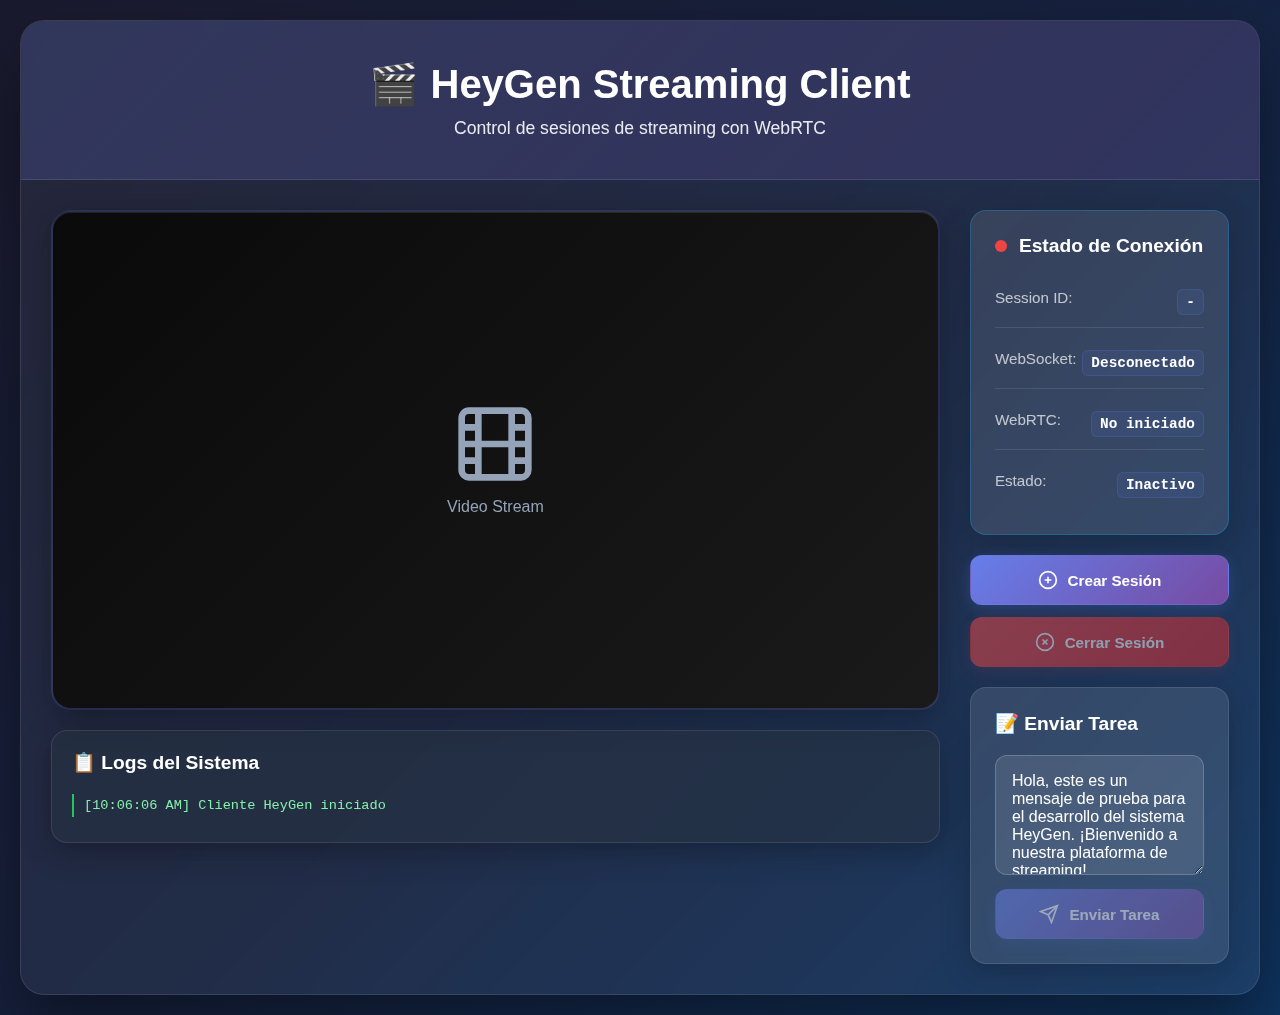
<file: avatar.html>
<!DOCTYPE html>
<html lang="es">
<head>
    <meta charset="UTF-8">
    <meta name="viewport" content="width=device-width, initial-scale=1.0">
    <title>HeyGen Streaming Client</title>
    <style>
        * {
            margin: 0;
            padding: 0;
            box-sizing: border-box;
        }

        body {
            font-family: -apple-system, BlinkMacSystemFont, 'Segoe UI', Roboto, 'Helvetica Neue', Arial, sans-serif;
            background: linear-gradient(135deg, #1a1a2e 0%, #16213e 50%, #0f3460 100%);
            min-height: 100vh;
            margin: 0;
            padding: 20px;
            color: #ffffff;
        }

        .container {
            background: rgba(255, 255, 255, 0.05);
            backdrop-filter: blur(10px);
            border: 1px solid rgba(255, 255, 255, 0.1);
            border-radius: 24px;
            box-shadow: 0 32px 64px rgba(0,0,0,0.4);
            max-width: 1400px;
            width: 100%;
            margin: 0 auto;
            overflow: hidden;
        }

        .header {
            background: linear-gradient(135deg, rgba(102, 126, 234, 0.2) 0%, rgba(118, 75, 162, 0.2) 100%);
            color: white;
            padding: 40px;
            text-align: center;
            border-bottom: 1px solid rgba(255, 255, 255, 0.1);
        }

        .header h1 {
            font-size: 2.5em;
            margin-bottom: 10px;
        }

        .header p {
            opacity: 0.9;
            font-size: 1.1em;
        }

        .main-content {
            display: grid;
            grid-template-columns: 1fr 1fr;
            gap: 30px;
            padding: 30px;
        }

        .video-section {
            display: flex;
            flex-direction: column;
            gap: 20px;
        }

        .video-container {
            background: linear-gradient(135deg, #0a0a0a 0%, #1a1a1a 100%);
            border: 2px solid rgba(102, 126, 234, 0.3);
            border-radius: 20px;
            aspect-ratio: 16/9;
            min-height: 500px;
            display: flex;
            align-items: center;
            justify-content: center;
            position: relative;
            overflow: hidden;
            box-shadow: 
                0 8px 32px rgba(0, 0, 0, 0.3),
                inset 0 1px 0 rgba(255, 255, 255, 0.1);
            transition: all 0.3s ease;
        }

        .video-container:hover {
            border-color: rgba(102, 126, 234, 0.5);
            box-shadow: 
                0 12px 48px rgba(0, 0, 0, 0.4),
                0 0 0 1px rgba(102, 126, 234, 0.3),
                inset 0 1px 0 rgba(255, 255, 255, 0.1);
        }

        video {
            width: 100%;
            height: 100%;
            object-fit: contain;
            border-radius: 18px;
            /* Sin filtros - video original de HeyGen */
        }
        
        /* Estilos para controles de filtro de video */
        .video-filter-btn {
            background: rgba(0, 0, 0, 0.6);
            border: 1px solid rgba(255, 255, 255, 0.2);
            color: white;
            padding: 8px 12px;
            border-radius: 20px;
            font-size: 16px;
            cursor: pointer;
            transition: all 0.2s ease;
            backdrop-filter: blur(10px);
        }
        
        .video-filter-btn:hover {
            background: rgba(0, 0, 0, 0.8);
            border-color: rgba(102, 126, 234, 0.5);
            transform: scale(1.1);
        }
        
        .video-filter-btn.active {
            background: rgba(102, 126, 234, 0.8);
            border-color: rgba(102, 126, 234, 1);
        }

        .controls-section {
            display: flex;
            flex-direction: column;
            gap: 20px;
        }

        .status-card {
            background: rgba(255, 255, 255, 0.05);
            border: 1px solid rgba(14, 165, 233, 0.3);
            border-radius: 16px;
            padding: 24px;
            backdrop-filter: blur(10px);
            box-shadow: 0 8px 32px rgba(0, 0, 0, 0.2);
        }

        .status-card h3 {
            color: #ffffff;
            margin-bottom: 20px;
            display: flex;
            align-items: center;
            gap: 12px;
            font-size: 1.2em;
            font-weight: 600;
        }

        .status-indicator {
            width: 12px;
            height: 12px;
            border-radius: 50%;
            background: #ef4444;
            animation: pulse 2s infinite;
        }

        .status-indicator.active {
            background: #22c55e;
        }

        @keyframes pulse {
            0%, 100% { opacity: 1; }
            50% { opacity: 0.5; }
        }

        .status-info {
            display: grid;
            gap: 10px;
        }

        .status-item {
            display: flex;
            justify-content: space-between;
            padding: 12px 0;
            border-bottom: 1px solid rgba(255, 255, 255, 0.1);
            transition: all 0.2s ease;
        }

        .status-item:last-child {
            border-bottom: none;
        }

        .status-item:hover {
            background: rgba(255, 255, 255, 0.02);
            margin: 0 -8px;
            padding: 12px 8px;
            border-radius: 8px;
        }

        .status-label {
            color: rgba(255, 255, 255, 0.7);
            font-size: 0.95em;
            font-weight: 500;
        }

        .status-value {
            color: #ffffff;
            font-weight: 600;
            font-family: 'Monaco', 'Courier New', monospace;
            font-size: 0.9em;
            background: rgba(102, 126, 234, 0.1);
            padding: 4px 8px;
            border-radius: 6px;
            border: 1px solid rgba(102, 126, 234, 0.2);
        }

        .button-group {
            display: flex;
            gap: 12px;
            flex-wrap: wrap;
        }

        .button-group button {
            flex: 1;
            min-width: 140px;
        }

        button {
            padding: 14px 24px;
            border-radius: 12px;
            border: 1px solid transparent;
            font-size: 0.95em;
            font-weight: 600;
            cursor: pointer;
            transition: all 0.3s ease;
            display: flex;
            align-items: center;
            justify-content: center;
            gap: 10px;
            position: relative;
            overflow: hidden;
            backdrop-filter: blur(10px);
        }

        button::before {
            content: '';
            position: absolute;
            top: 0;
            left: -100%;
            width: 100%;
            height: 100%;
            background: linear-gradient(90deg, transparent, rgba(255,255,255,0.2), transparent);
            transition: left 0.5s;
        }

        button:hover::before {
            left: 100%;
        }

        button:disabled {
            opacity: 0.5;
            cursor: not-allowed;
        }

        .btn-primary {
            background: linear-gradient(135deg, #667eea 0%, #764ba2 100%);
            color: white;
            border: 1px solid rgba(102, 126, 234, 0.3);
            box-shadow: 0 4px 15px rgba(102, 126, 234, 0.2);
        }

        .btn-primary:hover:not(:disabled) {
            transform: translateY(-3px);
            box-shadow: 0 12px 25px rgba(102, 126, 234, 0.4);
            border-color: rgba(102, 126, 234, 0.5);
        }

        .btn-secondary {
            background: #f1f5f9;
            color: #475569;
        }

        .btn-secondary:hover:not(:disabled) {
            background: #e2e8f0;
        }

        .btn-danger {
            background: linear-gradient(135deg, #ef4444 0%, #dc2626 100%);
            color: white;
            border: 1px solid rgba(239, 68, 68, 0.3);
            box-shadow: 0 4px 15px rgba(239, 68, 68, 0.2);
        }

        .btn-danger:hover:not(:disabled) {
            transform: translateY(-3px);
            box-shadow: 0 12px 25px rgba(239, 68, 68, 0.4);
            border-color: rgba(239, 68, 68, 0.5);
        }

        .btn-success {
            background: #22c55e;
            color: white;
        }

        .btn-success:hover:not(:disabled) {
            background: #16a34a;
        }

        .task-section {
            background: rgba(255, 255, 255, 0.05);
            border: 1px solid rgba(255, 255, 255, 0.1);
            border-radius: 16px;
            padding: 24px;
            backdrop-filter: blur(10px);
            box-shadow: 0 8px 32px rgba(0, 0, 0, 0.2);
        }

        .task-section h3 {
            margin-bottom: 20px;
            color: #ffffff;
            font-size: 1.2em;
            font-weight: 600;
        }

        textarea {
            width: 100%;
            padding: 16px;
            background: rgba(255, 255, 255, 0.05);
            border: 1px solid rgba(255, 255, 255, 0.2);
            border-radius: 12px;
            resize: vertical;
            font-family: inherit;
            font-size: 1em;
            min-height: 120px;
            color: #ffffff;
            backdrop-filter: blur(5px);
            transition: all 0.3s ease;
            box-sizing: border-box;
        }

        textarea:focus {
            outline: none;
            border-color: rgba(102, 126, 234, 0.5);
            box-shadow: 0 0 0 3px rgba(102, 126, 234, 0.1);
            background: rgba(255, 255, 255, 0.08);
        }

        textarea::placeholder {
            color: rgba(255, 255, 255, 0.5);
        }

        .log-section {
            background: rgba(30, 41, 59, 0.6);
            color: #e2e8f0;
            border: 1px solid rgba(255, 255, 255, 0.1);
            border-radius: 16px;
            padding: 20px;
            max-height: 220px;
            overflow-y: auto;
            backdrop-filter: blur(10px);
            box-shadow: 0 8px 32px rgba(0, 0, 0, 0.3);
        }

        .log-section::-webkit-scrollbar {
            width: 6px;
        }

        .log-section::-webkit-scrollbar-track {
            background: rgba(255, 255, 255, 0.1);
            border-radius: 3px;
        }

        .log-section::-webkit-scrollbar-thumb {
            background: rgba(102, 126, 234, 0.5);
            border-radius: 3px;
        }

        .log-section h3 {
            color: white;
            margin-bottom: 20px;
            font-size: 1.2em;
            font-weight: 600;
        }

        .log-entry {
            font-family: 'Monaco', 'Courier New', monospace;
            font-size: 0.85em;
            padding: 4px 0;
            border-left: 2px solid #667eea;
            padding-left: 10px;
            margin-bottom: 5px;
        }

        .log-entry.error {
            border-left-color: #ef4444;
            color: #fca5a5;
        }

        .log-entry.success {
            border-left-color: #22c55e;
            color: #86efac;
        }

        @media (max-width: 768px) {
            body {
                padding: 10px;
            }
            
            .container {
                margin: 0;
                border-radius: 16px;
            }
            
            .header {
                padding: 30px 20px;
            }
            
            .main-content {
                grid-template-columns: 1fr;
                gap: 20px;
                padding: 20px;
            }

            .button-group {
                flex-direction: column;
            }
            
            .button-group button {
                min-width: auto;
            }
            
            .video-container {
                min-height: 300px;
            }
        }

        .loading {
            display: inline-block;
            width: 20px;
            height: 20px;
            border: 3px solid rgba(255,255,255,0.3);
            border-radius: 50%;
            border-top-color: white;
            animation: spin 1s ease-in-out infinite;
        }

        @keyframes spin {
            to { transform: rotate(360deg); }
        }
    </style>
</head>
<body>
    <div class="container">
        <div class="header">
            <h1>🎬 HeyGen Streaming Client</h1>
            <p>Control de sesiones de streaming con WebRTC</p>
        </div>

        <div class="main-content">
            <div class="video-section">
                <div class="video-container">
                    <!-- Video original (oculto, usado como fuente) -->
                    <video id="remoteVideo" autoplay playsinline muted="false" style="display: none;"></video>
                    
                    <!-- Canvas para procesamiento de chroma key -->
                    <canvas id="videoCanvas" style="width: 100%; height: 100%; object-fit: contain; border-radius: 18px; display: none;"></canvas>
                    
                    <!-- Video mostrado (fallback o modo original) -->
                    <video id="displayVideo" autoplay playsinline muted="false" style="width: 100%; height: 100%; object-fit: contain; border-radius: 18px; display: none;"></video>
                    
                    <div id="videoPlaceholder" style="position: absolute; text-align: center; color: #94a3b8;">
                        <svg width="80" height="80" viewBox="0 0 24 24" fill="none" stroke="currentColor" stroke-width="2">
                            <rect x="2" y="2" width="20" height="20" rx="2.18" ry="2.18"></rect>
                            <line x1="7" y1="2" x2="7" y2="22"></line>
                            <line x1="17" y1="2" x2="17" y2="22"></line>
                            <line x1="2" y1="12" x2="22" y2="12"></line>
                            <line x1="2" y1="7" x2="7" y2="7"></line>
                            <line x1="2" y1="17" x2="7" y2="17"></line>
                            <line x1="17" y1="17" x2="22" y2="17"></line>
                            <line x1="17" y1="7" x2="22" y2="7"></line>
                        </svg>
                        <p style="margin-top: 10px;">Video Stream</p>
                    </div>
                    
                    <!-- Controles de chroma key -->
                    <div id="videoControls" style="position: absolute; top: 10px; right: 10px; display: none; gap: 8px; flex-direction: column;">
                        <div style="display: flex; gap: 8px;">
                            <button onclick="toggleVideoMode('original')" class="video-filter-btn" title="Video Original">
                                🎬
                            </button>
                            <button onclick="toggleVideoMode('chromakey')" class="video-filter-btn active" title="Chroma Key">
                                🎯
                            </button>
                        </div>
                        
                        <!-- Controles de ajuste (solo visible en modo chroma key) -->
                        <div id="chromaControls" style="background: rgba(0,0,0,0.7); padding: 8px; border-radius: 8px; display: none;">
                            <div style="margin-bottom: 4px; font-size: 11px; color: white;">Tolerancia</div>
                            <input type="range" id="toleranceSlider" min="10" max="100" value="30" style="width: 80px;">
                        </div>
                    </div>
                </div>

                <div class="log-section">
                    <h3>📋 Logs del Sistema</h3>
                    <div id="logContainer"></div>
                </div>
            </div>

            <div class="controls-section">
                <div class="status-card">
                    <h3>
                        <span class="status-indicator" id="statusIndicator"></span>
                        Estado de Conexión
                    </h3>
                    <div class="status-info">
                        <div class="status-item">
                            <span class="status-label">Session ID:</span>
                            <span class="status-value" id="sessionId">-</span>
                        </div>
                        <div class="status-item">
                            <span class="status-label">WebSocket:</span>
                            <span class="status-value" id="wsStatus">Desconectado</span>
                        </div>
                        <div class="status-item">
                            <span class="status-label">WebRTC:</span>
                            <span class="status-value" id="rtcStatus">No iniciado</span>
                        </div>
                        <div class="status-item">
                            <span class="status-label">Estado:</span>
                            <span class="status-value" id="sessionStatus">Inactivo</span>
                        </div>
                    </div>
                </div>

                <div class="button-group">
                    <button id="createBtn" class="btn-primary" onclick="createSession()">
                        <svg width="20" height="20" viewBox="0 0 24 24" fill="none" stroke="currentColor" stroke-width="2">
                            <circle cx="12" cy="12" r="10"></circle>
                            <line x1="12" y1="8" x2="12" y2="16"></line>
                            <line x1="8" y1="12" x2="16" y2="12"></line>
                        </svg>
                        Crear Sesión
                    </button>
                    <button id="closeBtn" class="btn-danger" onclick="closeSession()" disabled>
                        <svg width="20" height="20" viewBox="0 0 24 24" fill="none" stroke="currentColor" stroke-width="2">
                            <circle cx="12" cy="12" r="10"></circle>
                            <line x1="15" y1="9" x2="9" y2="15"></line>
                            <line x1="9" y1="9" x2="15" y2="15"></line>
                        </svg>
                        Cerrar Sesión
                    </button>
                </div>

                <div class="task-section">
                    <h3>📝 Enviar Tarea</h3>
                    <textarea id="taskText" placeholder="Escribe el texto que el avatar debe repetir...">Hola, este es un mensaje de prueba para el desarrollo del sistema HeyGen. ¡Bienvenido a nuestra plataforma de streaming!</textarea>
                    <button id="sendTaskBtn" class="btn-primary" onclick="sendTask()" disabled style="margin-top: 10px; width: 100%;">
                        <svg width="20" height="20" viewBox="0 0 24 24" fill="none" stroke="currentColor" stroke-width="2">
                            <line x1="22" y1="2" x2="11" y2="13"></line>
                            <polygon points="22 2 15 22 11 13 2 9 22 2"></polygon>
                        </svg>
                        Enviar Tarea
                    </button>
                </div>
            </div>
        </div>
    </div>

    <script>
        // Configuración
        const API_BASE_URL = 'http://localhost:8000';
        const WS_BASE_URL = 'ws://localhost:8000';

        // Variables globales
        let currentSessionId = null;
        let ws = null;
        let peerConnection = null;
        let remoteStream = null;
        
        // Variables para chroma key
        let canvas, ctx, animationFrame;
        let chromaKeyActive = true;
        let tolerance = 30;

        // Configuración de WebRTC
        const rtcConfig = {
            iceServers: []
        };

        // Funciones de logging
        function addLog(message, type = 'info') {
            const logContainer = document.getElementById('logContainer');
            const logEntry = document.createElement('div');
            logEntry.className = `log-entry ${type}`;
            const timestamp = new Date().toLocaleTimeString();
            logEntry.textContent = `[${timestamp}] ${message}`;
            logContainer.appendChild(logEntry);
            logContainer.scrollTop = logContainer.scrollHeight;

            // Limitar a 50 logs
            while (logContainer.children.length > 50) {
                logContainer.removeChild(logContainer.firstChild);
            }
        }

        // Actualizar UI
        function updateUI(state) {
            const statusIndicator = document.getElementById('statusIndicator');
            const sessionStatus = document.getElementById('sessionStatus');
            const createBtn = document.getElementById('createBtn');
            const closeBtn = document.getElementById('closeBtn');
            const sendTaskBtn = document.getElementById('sendTaskBtn');

            switch(state) {
                case 'idle':
                    statusIndicator.classList.remove('active');
                    sessionStatus.textContent = 'Inactivo';
                    createBtn.disabled = false;
                    closeBtn.disabled = true;
                    sendTaskBtn.disabled = true;
                    break;
                case 'session_created':
                    statusIndicator.classList.add('active');
                    sessionStatus.textContent = 'Sesión Creada';
                    createBtn.disabled = true;
                    closeBtn.disabled = false;
                    sendTaskBtn.disabled = true;
                    break;
                case 'connected':
                    statusIndicator.classList.add('active');
                    sessionStatus.textContent = 'Conectado';
                    createBtn.disabled = true;
                    closeBtn.disabled = false;
                    sendTaskBtn.disabled = false;
                    break;
            }
        }

        // Conectar a LiveKit usando las credenciales de HeyGen
        async function startRtcConnection(data) {
            if (peerConnection) {
                addLog("Cerrando conexión WebRTC existente.", 'info');
                peerConnection.close();
            }
            
            addLog("Iniciando conexión a LiveKit...", 'info');
            document.getElementById('rtcStatus').textContent = 'Conectando...';
            
            const { livekit_url, livekit_token } = data;
            
            if (!livekit_url || !livekit_token) {
                addLog("Faltan credenciales de LiveKit en la respuesta.", 'error');
                return;
            }
            
            try {
                // Importar LiveKit desde CDN si no está disponible
                if (typeof LivekitClient === 'undefined') {
                    addLog("Cargando LiveKit SDK...", 'info');
                    const script = document.createElement('script');
                    script.src = 'https://unpkg.com/livekit-client@2.15.6/dist/livekit-client.umd.js';
                    document.head.appendChild(script);
                    
                    await new Promise((resolve, reject) => {
                        script.onload = resolve;
                        script.onerror = (error) => {
                            addLog("Error cargando LiveKit desde unpkg, intentando con jsDelivr...", 'error');
                            // Fallback a jsDelivr
                            const fallbackScript = document.createElement('script');
                            fallbackScript.src = 'https://cdn.jsdelivr.net/npm/livekit-client/dist/livekit-client.umd.js';
                            document.head.appendChild(fallbackScript);
                            fallbackScript.onload = resolve;
                            fallbackScript.onerror = reject;
                        };
                    });
                }
                
                // Crear room de LiveKit
                const room = new LivekitClient.Room();
                
                // Configurar event listeners
                room.on(LivekitClient.RoomEvent.Connected, () => {
                    addLog("✅ Conectado a LiveKit", 'success');
                    document.getElementById('rtcStatus').textContent = 'Conectado';
                    updateUI('connected');
                });
                
                room.on(LivekitClient.RoomEvent.TrackSubscribed, (track, publication, participant) => {
                    if (track.kind === LivekitClient.Track.Kind.Video) {
                        addLog("✅ Stream de video recibido de HeyGen.", 'success');
                        const element = track.attach();
                        const remoteVideo = document.getElementById('remoteVideo');
                        remoteVideo.srcObject = element.srcObject;
                        document.getElementById('videoPlaceholder').style.display = 'none';
                        document.getElementById('videoControls').style.display = 'flex';
                        
                        // Asegurar que el audio se reproduzca
                        remoteVideo.muted = false;
                        remoteVideo.play().catch(e => {
                            addLog("Reproducción automática bloqueada. Haz clic en el video para activar el audio.", 'info');
                        });
                        
                        // Activar chroma key por defecto
                        setTimeout(() => {
                            toggleVideoMode('chromakey');
                            addLog("Activando modo chroma key por defecto.", 'info');
                        }, 1500);
                    }
                    
                    if (track.kind === LivekitClient.Track.Kind.Audio) {
                        addLog("✅ Stream de audio recibido de HeyGen.", 'success');
                        const element = track.attach();
                        const remoteVideo = document.getElementById('remoteVideo');
                        // Para audio, necesitamos asegurar que el video element pueda reproducir audio
                        if (remoteVideo.srcObject) {
                            // El audio ya está en el stream de video
                            remoteVideo.muted = false;
                        } else {
                            // Si hay un track de audio separado, lo agregamos
                            document.body.appendChild(element);
                            element.play().catch(e => {
                                addLog("Error reproduciendo audio: " + e.message, 'error');
                            });
                        }
                    }
                });
                
                room.on(LivekitClient.RoomEvent.Disconnected, () => {
                    addLog("Desconectado de LiveKit", 'info');
                    document.getElementById('rtcStatus').textContent = 'Desconectado';
                    updateUI('session_created');
                });
                
                // Conectar al room
                await room.connect(livekit_url, livekit_token);
                
            } catch (error) {
                addLog(`Error conectando a LiveKit: ${error.message}`, 'error');
                document.getElementById('rtcStatus').textContent = 'Error';
            }
        }
    
    /**
     * Función principal que se llama al hacer clic en el botón.
     * Crea la sesión y luego inicia la conexión WebSocket.
     */
    async function createAndConnectSession() {
        if (currentSessionId) {
            addLog("Ya existe una sesión activa.", 'info');
            return;
        }

        updateUI('creating_session');
        addLog("Creando nueva sesión en HeyGen...", 'info');

        try {
            const response = await fetch(`${API_BASE_URL}/api/sessions/create`, {
                method: 'POST',
                headers: {'Content-Type': 'application/json'},
                body: JSON.stringify({}) // Puedes añadir configuración aquí si quieres
            });

            if (!response.ok) {
                const errorData = await response.json();
                throw new Error(errorData.detail || `Error del servidor: ${response.status}`);
            }

            const data = await response.json();
            currentSessionId = data.session_id;
            
            addLog(`✅ Sesión creada con éxito: ${currentSessionId}`, 'success');
            document.getElementById('sessionId').textContent = currentSessionId;
            updateUI('session_created');

            // Iniciar la conexión WebSocket automáticamente
            connectWebSocket();
            
            // Agregar event listener para click en video para unmute (por si acaso)
            const remoteVideo = document.getElementById('remoteVideo');
            remoteVideo.addEventListener('click', () => {
                if (remoteVideo.muted) {
                    remoteVideo.muted = false;
                    addLog("Audio activado por interacción del usuario", 'success');
                }
            });

        } catch (error) {
            addLog(`Error al crear la sesión: ${error.message}`, 'error');
            updateUI('idle');
        }
    }

    /**
     * Inicia la conexión WebSocket.
     */
    function connectWebSocket() {
        if (!currentSessionId) {
            addLog("No hay ID de sesión para conectar el WebSocket.", 'error');
            return;
        }
        if (ws && ws.readyState === WebSocket.OPEN) {
            addLog("WebSocket ya está conectado.", 'info');
            return;
        }

        addLog(`Conectando WebSocket a ${WS_BASE_URL}/ws/${currentSessionId}`, 'info');
        ws = new WebSocket(`${WS_BASE_URL}/ws/${currentSessionId}`);
        document.getElementById('wsStatus').textContent = 'Conectando...';

        ws.onopen = () => {
            addLog("✅ WebSocket conectado.", 'success');
            document.getElementById('wsStatus').textContent = 'Conectado';
        };

        ws.onmessage = (event) => {
            const message = JSON.parse(event.data);
            addLog(`Mensaje recibido del backend: ${message.type}`, 'info');

            if (message.type === 'session_info') {
                // Iniciar WebRTC cuando recibimos la información de la sesión
                startRtcConnection(message.data);
            } else if (message.type === 'error') {
                addLog(`Error desde el WebSocket: ${message.message}`, 'error');
            }
        };

        ws.onclose = () => {
            addLog("WebSocket desconectado.", 'info');
            document.getElementById('wsStatus').textContent = 'Desconectado';
        };

        ws.onerror = (error) => {
            addLog(`Error de WebSocket: ${error.message || 'Error desconocido'}`, 'error');
            document.getElementById('wsStatus').textContent = 'Error';
        };
    }


        // Enviar tarea
        function sendTask() {
            const taskText = document.getElementById('taskText').value.trim();
            
            if (!taskText) {
                addLog('El texto no puede estar vacío', 'error');
                return;
            }

            if (!ws || ws.readyState !== WebSocket.OPEN) {
                addLog('WebSocket no conectado', 'error');
                return;
            }

            ws.send(JSON.stringify({
                type: 'task',
                text: taskText
            }));

            addLog(`Enviando tarea: "${taskText.substring(0, 50)}..."`, 'info');
        }

        // Cerrar sesión
        async function closeSession() {
            if (!currentSessionId) return;
            
            try {
                addLog('Cerrando sesión...', 'info');

                // Notificar al servidor que vamos a cerrar
                if (ws && ws.readyState === WebSocket.OPEN) {
                    ws.send(JSON.stringify({ type: 'close' }));
                }

                // Llamar al endpoint de cierre en el backend
                await fetch(`${API_BASE_URL}/api/sessions/${currentSessionId}`, {
                    method: 'DELETE'
                });
                
                addLog('Sesión cerrada en el backend', 'success');

            } catch (error) {
                addLog(`Error al cerrar sesión: ${error.message}`, 'error');
            } finally {
                // Siempre limpiar recursos localmente
                cleanup();
            }
        }

        // Limpiar recursos
        function cleanup() {
            // Detener procesamiento de chroma key
            chromaKeyActive = false;
            if (animationFrame) {
                cancelAnimationFrame(animationFrame);
                animationFrame = null;
            }

            // Cerrar conexiones
            if (peerConnection) {
                peerConnection.close();
                peerConnection = null;
            }

            if (ws) {
                ws.close();
                ws = null;
            }

            // Limpiar todos los elementos de video
            const remoteVideo = document.getElementById('remoteVideo');
            const displayVideo = document.getElementById('displayVideo');
            const canvas = document.getElementById('videoCanvas');
            
            // Pausar y limpiar streams de video
            if (remoteVideo.srcObject) {
                const tracks = remoteVideo.srcObject.getTracks();
                tracks.forEach(track => track.stop());
                remoteVideo.srcObject = null;
            }
            
            if (displayVideo.srcObject) {
                const tracks = displayVideo.srcObject.getTracks();
                tracks.forEach(track => track.stop());
                displayVideo.srcObject = null;
            }
            
            // Pausar videos para asegurar que no muestren el último frame
            remoteVideo.pause();
            displayVideo.pause();
            
            // Limpiar canvas
            if (canvas && ctx) {
                ctx.clearRect(0, 0, canvas.width, canvas.height);
            }
            
            // Ocultar todos los elementos de video y mostrar placeholder
            remoteVideo.style.display = 'none';
            displayVideo.style.display = 'none';
            canvas.style.display = 'none';
            document.getElementById('videoControls').style.display = 'none';
            document.getElementById('videoPlaceholder').style.display = 'block';

            // Resetear estado
            currentSessionId = null;
            document.getElementById('sessionId').textContent = '-';
            document.getElementById('wsStatus').textContent = 'Desconectado';
            document.getElementById('rtcStatus').textContent = 'No iniciado';

            updateUI('idle');
            
            addLog('✅ Recursos limpiados correctamente', 'success');
        }


        // Variables para optimización de rendimiento
        let frameCount = 0;
        let lastTime = performance.now();
        let fps = 0;
        
        // Función optimizada de chroma key que procesa cada frame
        function processChromaKey() {
            if (!canvas || !ctx || !chromaKeyActive) return;
            
            const video = document.getElementById('remoteVideo');
            if (!video.videoWidth || !video.videoHeight) return;
            
            // Optimización: procesar solo cada 2-3 frames para mejor rendimiento
            frameCount++;
            if (frameCount % 2 !== 0) {
                animationFrame = requestAnimationFrame(processChromaKey);
                return;
            }
            
            // Calcular FPS
            const currentTime = performance.now();
            if (currentTime - lastTime > 1000) {
                fps = Math.round(frameCount / ((currentTime - lastTime) / 1000));
                lastTime = currentTime;
                frameCount = 0;
            }
            
            // Ajustar tamaño del canvas al video (solo si cambió)
            if (canvas.width !== video.videoWidth || canvas.height !== video.videoHeight) {
                canvas.width = video.videoWidth;
                canvas.height = video.videoHeight;
                addLog(`Canvas redimensionado: ${canvas.width}x${canvas.height}`, 'info');
            }
            
            // Dibujar frame actual del video
            ctx.drawImage(video, 0, 0, canvas.width, canvas.height);
            
            try {
                // Obtener datos de píxeles
                const imageData = ctx.getImageData(0, 0, canvas.width, canvas.height);
                const data = imageData.data;
                
                // Procesar cada píxel para chroma key (optimizado)
                for (let i = 0; i < data.length; i += 4) {
                    const r = data[i];
                    const g = data[i + 1];
                    const b = data[i + 2];
                    
                    // Algoritmo de detección de verde mejorado
                    const greenDominance = g - Math.max(r, b);
                    const isChromaKey = greenDominance > tolerance && g > 80;
                    
                    if (isChromaKey) {
                        // Reemplazar con fondo elegante (gradiente suave)
                        const pixelIndex = i / 4;
                        const y = Math.floor(pixelIndex / canvas.width);
                        const x = pixelIndex % canvas.width;
                        
                        // Gradiente diagonal
                        const gradientFactor = (y + x * 0.3) / (canvas.height + canvas.width * 0.3);
                        
                        data[i] = Math.floor(15 + gradientFactor * 25);     // R (azul oscuro)
                        data[i + 1] = Math.floor(20 + gradientFactor * 35); // G
                        data[i + 2] = Math.floor(45 + gradientFactor * 60); // B (azul más claro)
                        // Alpha se mantiene igual para preservar transparencia
                    }
                }
                
                // Aplicar píxeles procesados
                ctx.putImageData(imageData, 0, 0);
                
            } catch (error) {
                addLog(`Error en procesamiento chroma key: ${error.message}`, 'error');
                // Fallback: mostrar video original
                toggleVideoMode('original');
                return;
            }
            
            // Continuar procesamiento
            if (chromaKeyActive) {
                animationFrame = requestAnimationFrame(processChromaKey);
            }
        }
        
        // Inicializar sistema de chroma key con detección de soporte
        function initChromaKey() {
            canvas = document.getElementById('videoCanvas');
            
            // Verificar soporte de Canvas
            if (!canvas || !canvas.getContext) {
                addLog("Canvas no soportado. Usando video original.", 'error');
                return false;
            }
            
            ctx = canvas.getContext('2d');
            if (!ctx) {
                addLog("Context 2D no disponible. Usando video original.", 'error');
                return false;
            }
            
            // Verificar soporte de ImageData
            try {
                const testData = ctx.createImageData(1, 1);
                if (!testData) throw new Error("ImageData no disponible");
            } catch (e) {
                addLog("ImageData no soportado. Usando video original.", 'error');
                return false;
            }
            
            // Actualizar tolerancia desde slider
            const slider = document.getElementById('toleranceSlider');
            if (slider) {
                slider.addEventListener('input', (e) => {
                    tolerance = parseInt(e.target.value);
                    addLog(`Tolerancia chroma key: ${tolerance}`, 'info');
                });
                tolerance = parseInt(slider.value);
            }
            
            addLog("✅ Sistema de chroma key inicializado correctamente", 'success');
            return true;
        }
        
        // Cambiar modo de video
        function toggleVideoMode(mode) {
            const buttons = document.querySelectorAll('.video-filter-btn');
            const canvas = document.getElementById('videoCanvas');
            const displayVideo = document.getElementById('displayVideo');
            const remoteVideo = document.getElementById('remoteVideo');
            const chromaControls = document.getElementById('chromaControls');
            
            // Remover clase active
            buttons.forEach(btn => btn.classList.remove('active'));
            
            if (mode === 'original') {
                // Modo original: mostrar video directo
                chromaKeyActive = false;
                if (animationFrame) cancelAnimationFrame(animationFrame);
                
                canvas.style.display = 'none';
                displayVideo.style.display = 'block';
                displayVideo.srcObject = remoteVideo.srcObject;
                displayVideo.className = ''; // Sin clases de filtro
                chromaControls.style.display = 'none';
                
                document.querySelector('[onclick="toggleVideoMode(\'original\')"]').classList.add('active');
                addLog("Modo: Video original de HeyGen (sin filtros)", 'info');
                
            } else if (mode === 'chromakey') {
                // Intentar inicializar chroma key
                if (!ctx && !initChromaKey()) {
                    // Fallback: usar filtros CSS si canvas falla
                    addLog("Fallback: Usando filtros CSS", 'info');
                    displayVideo.style.display = 'block';
                    displayVideo.srcObject = remoteVideo.srcObject;
                    displayVideo.className = ''; // Sin clases de filtro
                    chromaControls.style.display = 'none';
                    
                    document.querySelector('[onclick="toggleVideoMode(\'chromakey\')"]').classList.add('active');
                    return;
                }
                
                // Modo chroma key: mostrar canvas procesado
                chromaKeyActive = true;
                
                displayVideo.style.display = 'none';  
                canvas.style.display = 'block';
                chromaControls.style.display = 'block';
                
                // Iniciar procesamiento
                processChromaKey();
                
                document.querySelector('[onclick="toggleVideoMode(\'chromakey\')"]').classList.add('active');
                addLog("✅ Modo: Chroma key selectivo activado", 'success');
            }
        }

        // Manejar Enter en el textarea
        document.getElementById('taskText').addEventListener('keypress', (e) => {
            if (e.key === 'Enter' && e.ctrlKey) {
                sendTask();
            }
        });
        // Cambiar la llamada onclick del botón "Crear Sesión"
        document.getElementById('createBtn').onclick = createAndConnectSession;

        // Inicialización
        window.addEventListener('load', () => {
            addLog('Cliente HeyGen iniciado', 'success');
            updateUI('idle');
        });

        // Limpiar al cerrar la ventana
        window.addEventListener('beforeunload', () => {
            cleanup();
        });
    </script>
</body>
</html>
</file>
